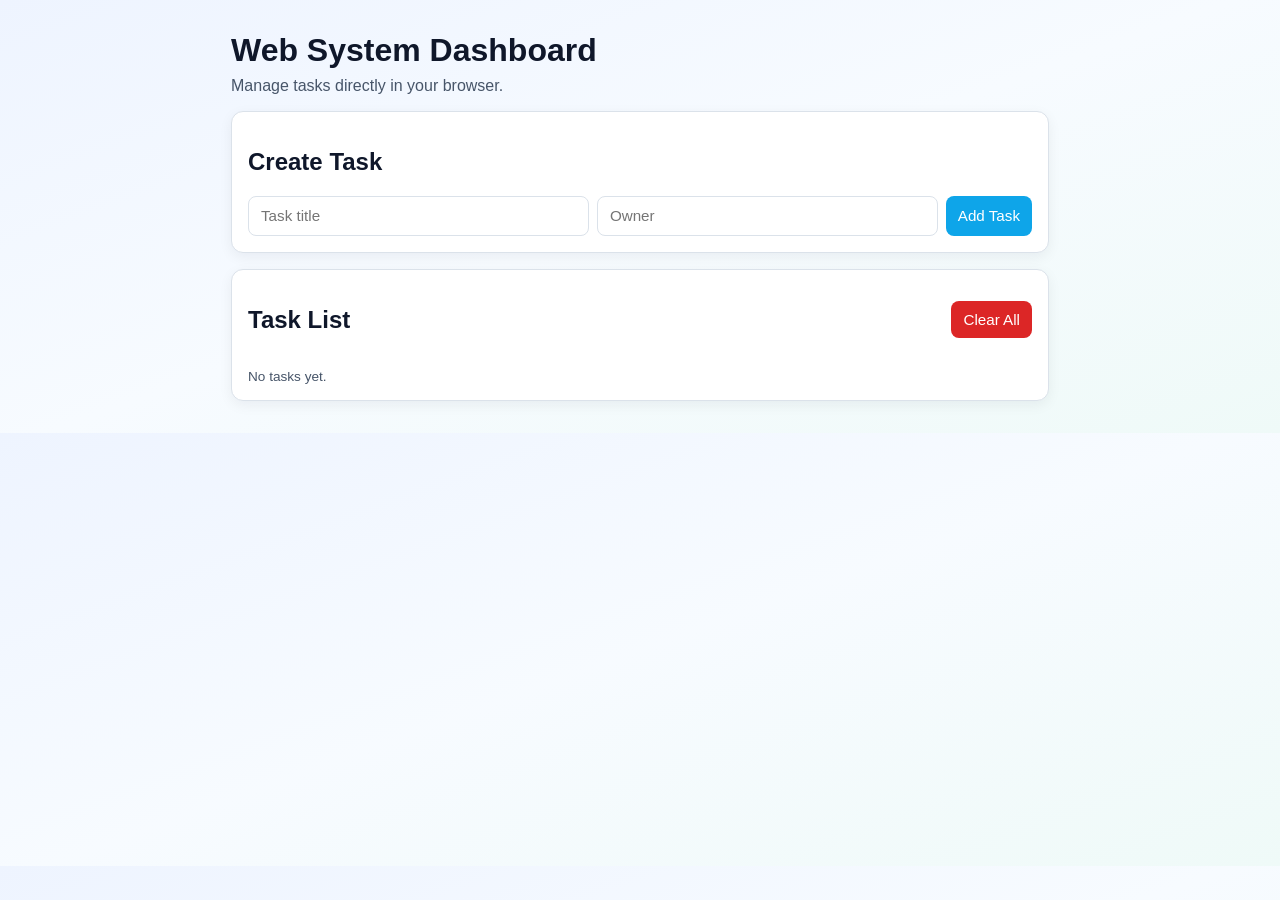
<file: web-system/index.html>
<!doctype html>
<html lang="en">
  <head>
    <meta charset="UTF-8" />
    <meta name="viewport" content="width=device-width, initial-scale=1.0" />
    <title>Web System Dashboard</title>
    <link rel="stylesheet" href="styles.css" />
  </head>
  <body>
    <main class="container">
      <header class="topbar">
        <h1>Web System Dashboard</h1>
        <p>Manage tasks directly in your browser.</p>
      </header>

      <section class="card">
        <h2>Create Task</h2>
        <form id="task-form" class="task-form">
          <input id="task-title" type="text" placeholder="Task title" required />
          <input id="task-owner" type="text" placeholder="Owner" required />
          <button type="submit">Add Task</button>
        </form>
      </section>

      <section class="card">
        <div class="list-header">
          <h2>Task List</h2>
          <button id="clear-all" class="danger">Clear All</button>
        </div>
        <ul id="task-list" class="task-list"></ul>
      </section>
    </main>

    <script src="app.js"></script>
  </body>
</html>
</file>
<file: web-system/styles.css>
:root {
  --bg: #f4f7fb;
  --card: #ffffff;
  --text: #0f172a;
  --muted: #475569;
  --primary: #0ea5e9;
  --danger: #dc2626;
  --line: #dbe2ea;
}

* {
  box-sizing: border-box;
}

body {
  margin: 0;
  font-family: "Segoe UI", sans-serif;
  background: linear-gradient(160deg, #eef4ff 0%, #f7fbff 50%, #effaf8 100%);
  color: var(--text);
}

.container {
  max-width: 850px;
  margin: 2rem auto;
  padding: 0 1rem;
}

.topbar {
  margin-bottom: 1rem;
}

.topbar h1 {
  margin: 0;
}

.topbar p {
  color: var(--muted);
  margin-top: 0.5rem;
}

.card {
  background: var(--card);
  border: 1px solid var(--line);
  border-radius: 12px;
  padding: 1rem;
  margin-bottom: 1rem;
  box-shadow: 0 4px 14px rgba(15, 23, 42, 0.06);
}

.task-form {
  display: grid;
  grid-template-columns: 1fr 1fr auto;
  gap: 0.5rem;
}

input,
button {
  padding: 0.65rem 0.75rem;
  border-radius: 8px;
  border: 1px solid var(--line);
  font-size: 0.95rem;
}

button {
  border: none;
  background: var(--primary);
  color: white;
  cursor: pointer;
}

button:hover {
  filter: brightness(0.95);
}

.list-header {
  display: flex;
  align-items: center;
  justify-content: space-between;
}

.danger {
  background: var(--danger);
}

.task-list {
  list-style: none;
  padding: 0;
  margin: 1rem 0 0;
}

.task-item {
  display: flex;
  align-items: center;
  justify-content: space-between;
  border: 1px solid var(--line);
  border-radius: 10px;
  padding: 0.7rem;
  margin-bottom: 0.6rem;
}

.task-meta {
  color: var(--muted);
  font-size: 0.85rem;
}

.task-actions {
  display: flex;
  gap: 0.4rem;
}

.task-actions button {
  font-size: 0.8rem;
  padding: 0.45rem 0.6rem;
}

.task-actions .delete {
  background: var(--danger);
}

@media (max-width: 700px) {
  .task-form {
    grid-template-columns: 1fr;
  }
}
</file>
